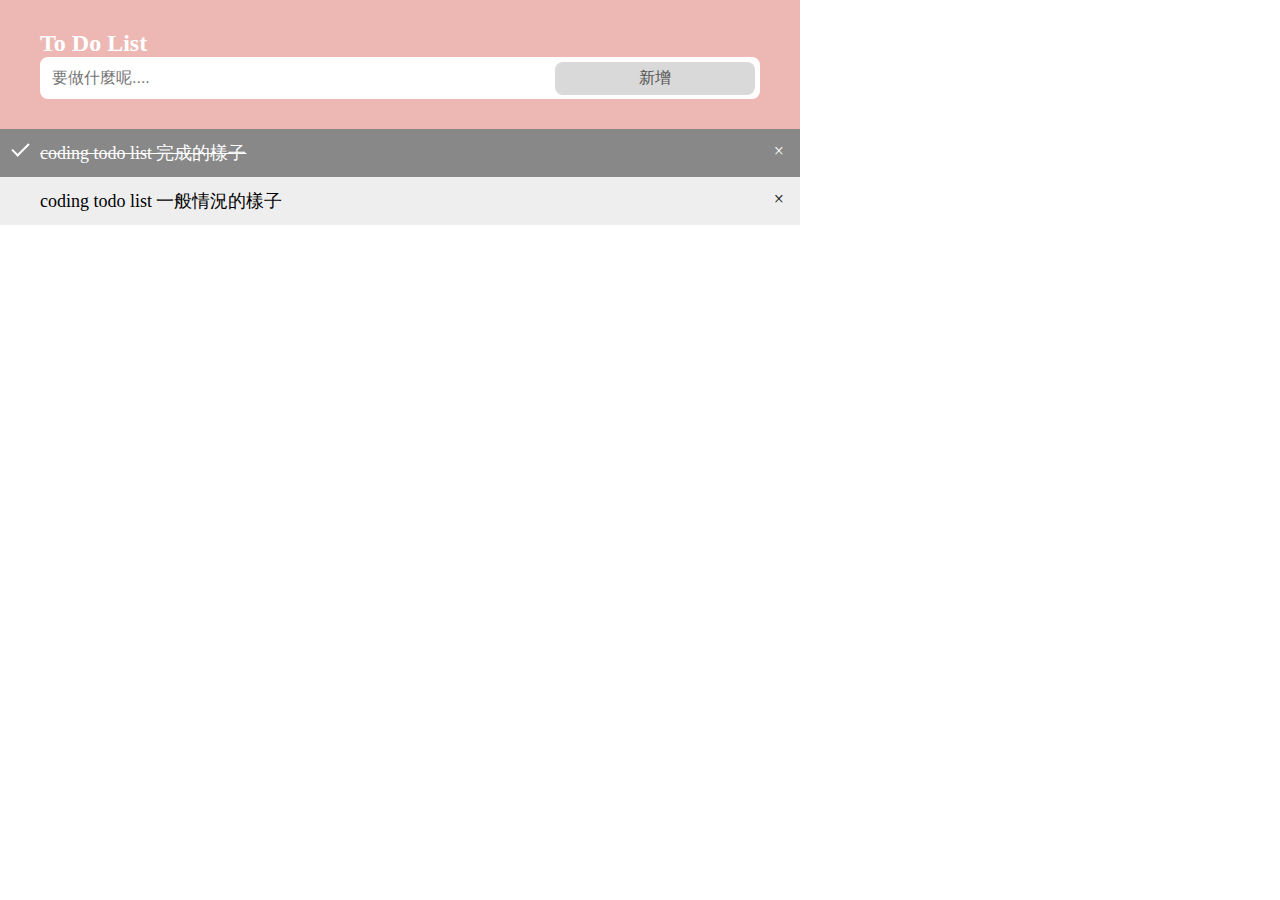
<file: JS/todolist.html>
<!DOCTYPE html>
<html lang="en">
  <head>
    <meta charset="UTF-8" />
    <meta http-equiv="X-UA-Compatible" content="IE=edge" />
    <meta name="viewport" content="width=device-width, initial-scale=1.0" />
    <title>Document</title>
    <style>
      * {
        box-sizing: border-box;
        margin: 0;
        padding: 0;
      }
      /* todolist假設的最大範圍 */

      #todolist_all {
        width: 800px;
      }
      /* 所有li的樣式(我產生的清單) */

      ul li {
        cursor: pointer;
        position: relative;
        padding: 12px 8px 12px 40px;
        background: #eee;
        font-size: 18px;
      }
      /* 我要覆蓋上面的li樣式，讓我"基數"的li的背景樣式是別的顏色 */

      ul li:nth-child(odd) {
        background: #f9f9f9;
      }

      ul li:hover {
        background: #ddd;
      }

      ul li.checked {
        background: #888;
        color: #fff;
        text-decoration: line-through;
      }

      ul li.checked::before {
        content: "";
        position: absolute;
        border-color: #fff;
        border-style: solid;
        border-width: 0 2px 2px 0;
        top: 10px;
        left: 16px;
        transform: rotate(45deg);
        height: 15px;
        width: 7px;
      }

      .close {
        position: absolute;
        right: 0;
        top: 0;
        padding: 12px 16px 12px 16px;
      }

      .close:hover {
        background-color: #ee655b;
        color: white;
      }

      .header {
        background-color: #edb8b4;
        padding: 30px 40px;
        color: white;
        position: relative;
      }

      .header:after {
        content: "";
        display: table;
        clear: both;
      }

      input {
        margin: 0;
        border: 2px solid white;
        border-radius: 8px;
        width: 100%;
        padding: 10px;
        float: left;
        font-size: 16px;
      }

      #btn {
        padding: 6px;
        width: 25%;
        background: #d9d9d9;
        color: #555;
        text-align: center;
        font-size: 16px;
        cursor: pointer;
        border-radius: 8px;
        position: absolute;
        top: 62px;
        right: 45px;
      }

      #btn:hover {
        background-color: #bbb;
      }
    </style>
  </head>

  <body>
    <section id="todolist_all">
      <div id="myDIV" class="header">
        <h2>To Do List</h2>
        <input type="text" id="my_input" placeholder="要做什麼呢...." />
        <div id="btn">新增</div>
      </div>

      <ul id="my_list">
        <li class="checked">
          coding todo list 完成的樣子
          <span class="close"> × </span>
        </li>
        <li>
          coding todo list 一般情況的樣子
          <span class="close"> × </span>
        </li>
      </ul>
    </section>
    <script>
      // 靜態不變的 DOM objects selection
      let btnAdd = document.querySelector("#btn");
      let userInputBar = document.querySelector("#my_input");
      let taskArea = document.querySelector("#my_list");

      // taskLists 狀況是否完成
      function updateTaskStatus(e) {
        e.target.classList.toggle("checked"); // 其實 x span 被點也會觸發，但它同步被刪除，就先不理它了 XD
      }

      // btnDelete 刪除任務
      function deleteTask(e) {
        let deleteTarget = e.target.parentElement;
        deleteTarget.parentElement.removeChild(deleteTarget);
      }

      // btnAdd 新增任務
      function addTask() {
        let userInputValue = userInputBar.value;
        if (userInputValue === "") alert("⚠️ 請輸入新的任務吧！！");
        else {
          let newList = document.createElement("li"); // <li></li>
          let newListText = document.createTextNode(`${userInputValue}`); // `${taskTextContent}`
          let newListDeleteSpan = document.createElement("span"); // <span></span>
          let newListDeleteSpanText = document.createTextNode(" × "); // ` × `
          newListDeleteSpan.setAttribute("class", "close"); // <span class="close"></span>
          newListDeleteSpan.appendChild(newListDeleteSpanText); // <span class="close"> × </span>
          newList.appendChild(newListText); // <li>`${taskTextContent}</li>
          newList.appendChild(newListDeleteSpan); // <li>`${taskTextContent} <span class="close"> × </span> </li>
          taskArea.appendChild(newList);
        }
      }

      function reInit() {
        // reInit1 => 刪除事件先處理 => 每次 btnAdd 點完重新選定 新的才不會漏掉
        let btnDelete = document.querySelectorAll(".close");
        btnDelete.forEach((btn) => btn.addEventListener("click", deleteTask));

        // reInit2 => 處理任務狀態更新 classList.Toggle() => 每次 btnAdd 點完重新選定 新的才不會漏掉
        let taskLists = document.querySelectorAll("li");
        taskLists.forEach((task) =>
          task.addEventListener("click", updateTaskStatus)
        );
      }
      // 2nd action
      function init() {
        // btnAdd 點擊前還是要先處理 1 次 delete + updateTaskStatus
        reInit();
        // btnAdd 點擊 => 1) 新增任務 + 2) 動態重新選定 delete + updateTaskStatus 範圍
        btnAdd.addEventListener("click", function () {
          addTask();
          reInit();
        });
      }
      // 1st action
      window.addEventListener("load", init);
    </script>
  </body>
</html>
</file>
